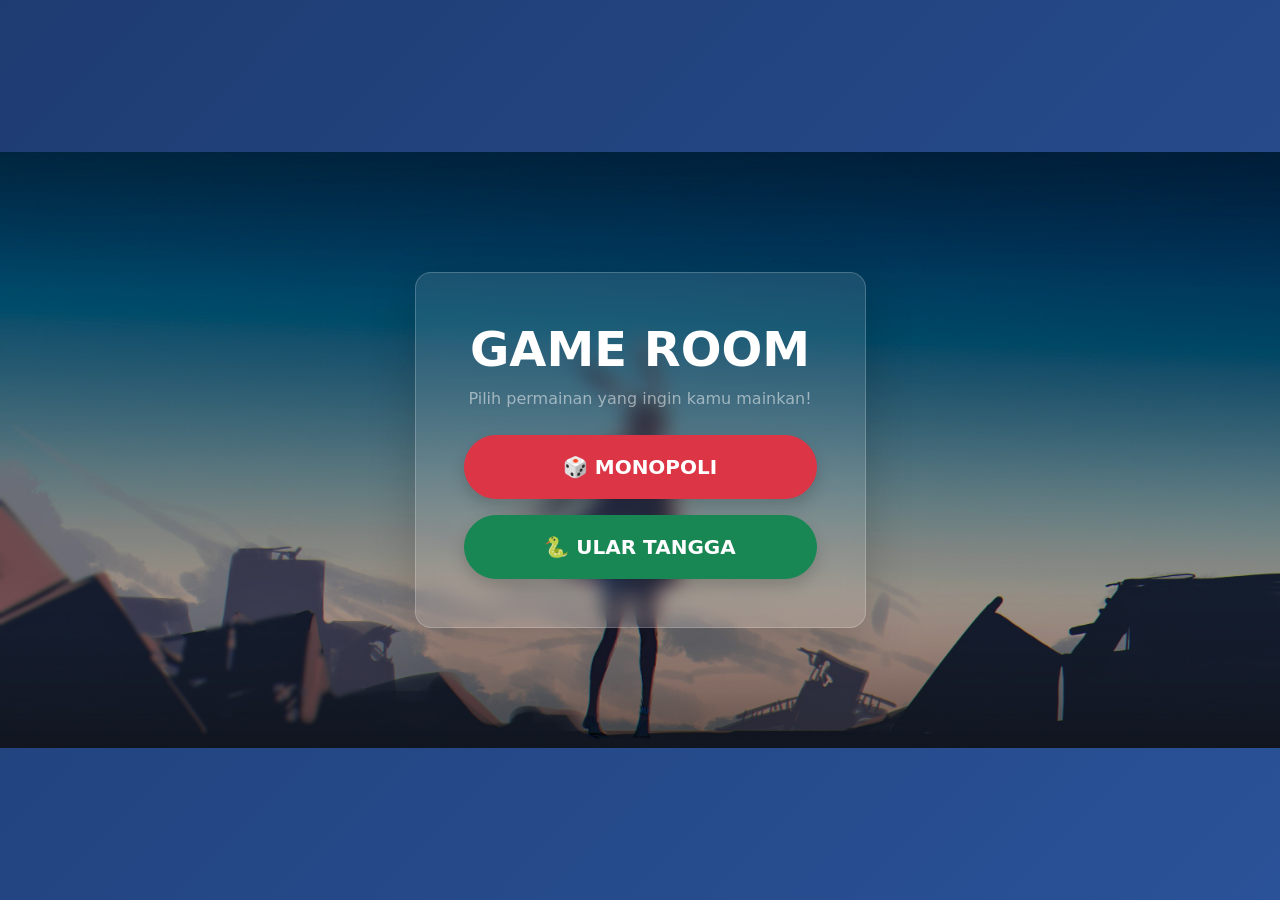
<file: index.html>
<!DOCTYPE html>
<html lang="id">
<head>
    <meta charset="UTF-8">
    <meta name="viewport" content="width=device-width, initial-scale=1.0">
    <title>Kelompok 5 tampan</title>
    <link href="https://cdn.jsdelivr.net/npm/bootstrap@5.3.3/dist/css/bootstrap.min.css" rel="stylesheet">
    
    <style>
        /* Kustomisasi sedikit untuk background gradient dan efek blur */
        body {
            background: linear-gradient(135deg, #1e3c72, #2a5298);
        }
        .custom-card {
            background: rgba(255, 255, 255, 0.1);
            backdrop-filter: blur(10px);
            border: 1px solid rgba(255, 255, 255, 0.2);
        }
        .img-bg1{
          position: absolute;
          width: 100%;
        }
    </style>
</head>
<body class="vh-100 d-flex align-items-center justify-content-center text-white">

  <img class="img-bg1" src="assets/background/1142465(1).jpg">
    <div class="container">
        <div class="row justify-content-center">
            <div class="col-12 col-sm-10 col-md-8 col-lg-5">
                
                <div class="custom-card p-5 rounded-4 shadow-lg text-center">
                    
                    <h1 class="display-5 fw-bold text-uppercase tracking-wider mb-2">Game Room</h1>
                    <p class="text-white-50 mb-4">Pilih permainan yang ingin kamu mainkan!</p>
                    
                    <div class="d-grid gap-3">
                        
                        <a href="monopoli.html" class="btn btn-danger btn-lg py-3 fw-bold text-uppercase rounded-pill shadow">
                            🎲 Monopoli
                        </a>
                        
                        <a href="ulartangga.html" class="btn btn-success btn-lg py-3 fw-bold text-uppercase rounded-pill shadow">
                            🐍 Ular Tangga
                        </a>
                        
                    </div>
                    
                </div>

            </div>
        </div>
    </div>

    <script src="https://cdn.jsdelivr.net/npm/bootstrap@5.3.3/dist/js/bootstrap.bundle.min.js"></script>
</body>
</html>
</file>
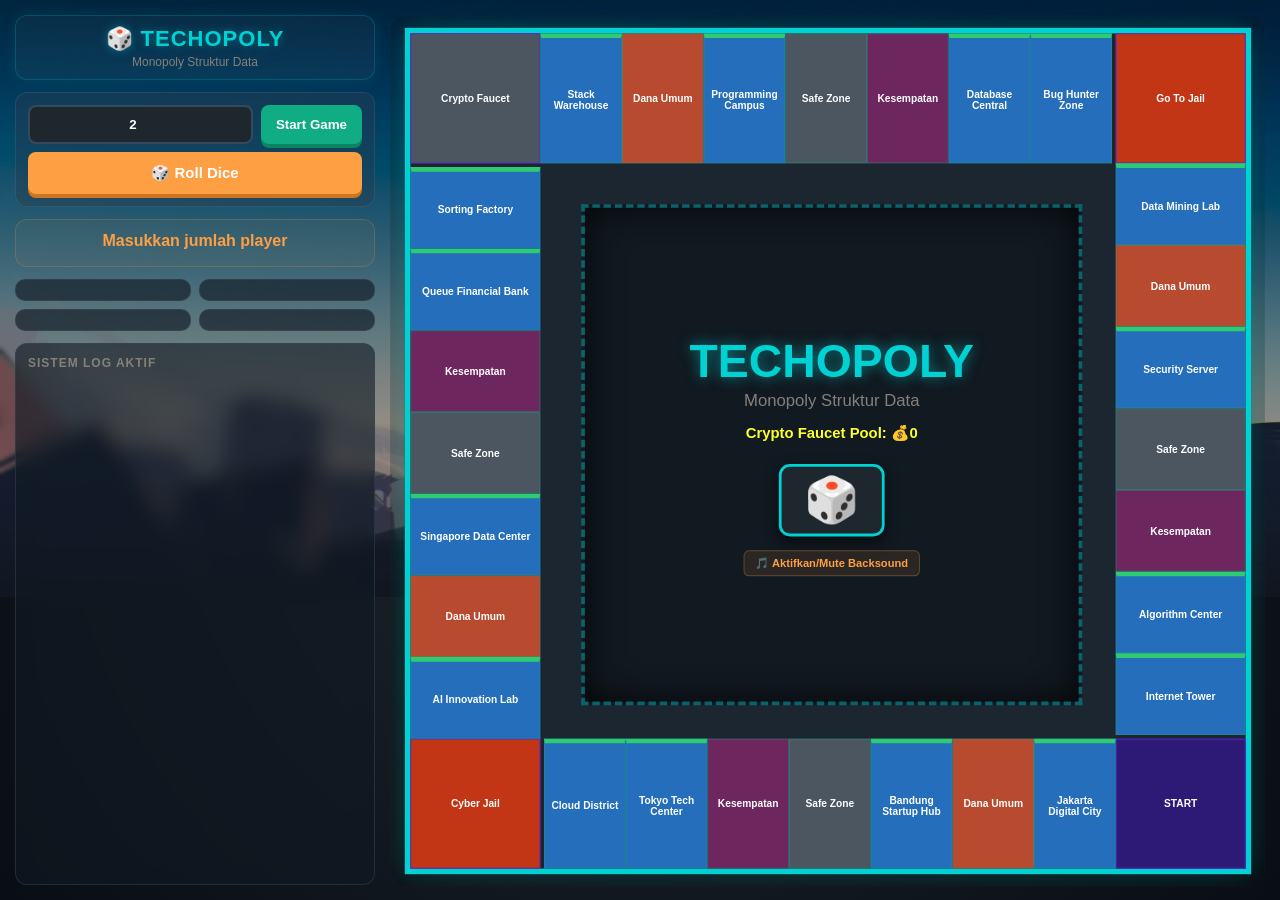
<file: monopoli.html>
<!DOCTYPE html>
<html lang="id">
<head>
<meta charset="UTF-8">
<meta name="viewport" content="width=device-width, initial-scale=1.0">
<title>TECHOPOLY - Monopoly Struktur Data</title>

<style>
/* ==========================================================================
   1. CORE STYLE & LAYOUT ENGINE (ZERO SCROLL)
   ========================================================================== */
body {
    margin: 0;
    padding: 0;
    background: radial-gradient(circle at center, #1e272e 0%, #090d14 100%);
    color: #ffffff;
    font-family: 'Segoe UI', -apple-system, BlinkMacSystemFont, Roboto, sans-serif;
    height: 100vh;
    width: 100vw;
    overflow: hidden;
    box-sizing: border-box;
}

.app-wrapper {
    display: flex;
    width: 100%;
    height: 100vh;
    padding: 15px;
    box-sizing: border-box;
    gap: 15px;
}

/* ==========================================================================
   2. SIDEBAR PANEL SYSTEM (LEFT AREA)
   ========================================================================== */
.sidebar {
    width: 360px;
    height: 100%;
    display: flex;
    flex-direction: column;
    gap: 12px;
    flex-shrink: 0;
    min-height: 0; /* Anti Overflow */
}

.brand-header {
    text-align: center;
    background: rgba(255, 255, 255, 0.03);
    border: 1px solid rgba(0, 210, 211, 0.2);
    border-radius: 12px;
    padding: 10px;
    box-shadow: 0 0 15px rgba(0, 210, 211, 0.1);
}

.brand-header h1 {
    margin: 0;
    font-size: 22px;
    color: #00d2d3;
    text-shadow: 0 0 10px rgba(0, 210, 211, 0.4);
    letter-spacing: 1px;
}

.brand-header p {
    margin: 3px 0 0 0;
    font-size: 12px;
    color: #84817a;
    font-weight: 500;
}

/* Glassmorphism Panel Base */
.panel {
    background: rgba(44, 62, 80, 0.4);
    backdrop-filter: blur(10px);
    -webkit-backdrop-filter: blur(10px);
    border: 1px solid rgba(255, 255, 255, 0.08);
    border-radius: 12px;
    padding: 12px;
}

.control-panel {
    display: flex;
    flex-direction: column;
    gap: 8px;
}

.input-group {
    display: flex;
    gap: 8px;
}

input {
    flex: 1;
    padding: 10px;
    border: 2px solid #34495e;
    background: #1e272e;
    color: white;
    border-radius: 8px;
    font-weight: bold;
    text-align: center;
    outline: none;
    transition: border 0.3s ease;
}

input:focus {
    border-color: #00d2d3;
}

button {
    padding: 10px 15px;
    border: none;
    background: #10ac84;
    color: white;
    border-radius: 8px;
    cursor: pointer;
    font-weight: bold;
    box-shadow: 0 4px 0 #0b8463;
    transition: all 0.1s ease;
}

button:hover { background: #1dd1a1; }
button:active { transform: translateY(2px); box-shadow: 0 2px 0 #0b8463; }
button:disabled { background: #57606f; box-shadow: none; cursor: not-allowed; transform: none; opacity: 0.6; }

#btnRoll {
    width: 100%;
    padding: 12px;
    font-size: 15px;
    background: #ff9f43;
    box-shadow: 0 4px 0 #cf751f;
}
#btnRoll:hover { background: #ffb167; }
#btnRoll:active { transform: translateY(2px); box-shadow: 0 2px 0 #cf751f; }

.state-panel {
    text-align: center;
    background: rgba(255, 159, 67, 0.05);
    border: 1px solid rgba(255, 159, 67, 0.2);
}

.turn-box {
    font-size: 16px;
    font-weight: bold;
    color: #ff9f43;
    margin-bottom: 4px;
}

.queue-box {
    font-size: 13px;
    color: #c8d6e5;
}

/* Dashboard Grid Player Cards */
.player-grid {
    display: grid;
    grid-template-columns: repeat(2, 1fr);
    gap: 8px;
}

.player-info {
    background: rgba(22, 32, 43, 0.7);
    border: 1px solid rgba(255, 255, 255, 0.05);
    border-radius: 10px;
    padding: 10px;
    font-size: 12px;
    line-height: 1.4;
    display: flex;
    flex-direction: column;
    max-height: 125px;
    box-sizing: border-box;
}

.player-info h3 {
    font-size: 14px;
    margin: 0 0 4px 0;
    display: flex;
    justify-content: space-between;
    align-items: center;
}

.property-container {
    flex-1: 1;
    overflow-y: auto;
    margin-top: 4px;
    padding-right: 2px;
}

.property-list {
    margin: 2px 0;
    padding-left: 14px;
    font-size: 10.5px;
    color: #ffdd59;
}

/* Custom Scrollbar */
.property-container::-webkit-scrollbar,
.log::-webkit-scrollbar {
    width: 4px;
}
.property-container::-webkit-scrollbar-thumb,
.log::-webkit-scrollbar-thumb {
    background: rgba(255, 255, 255, 0.2);
    border-radius: 4px;
}

.log-panel {
    flex: 1;
    display: flex;
    flex-direction: column;
    min-height: 0; /* Penting agar log bisa scroll di dalam flex */
    background: rgba(15, 25, 35, 0.6);
    border: 1px solid rgba(52, 73, 94, 0.5);
}

.log-title {
    font-size: 12px;
    text-transform: uppercase;
    letter-spacing: 1px;
    color: #84817a;
    margin-bottom: 6px;
    font-weight: bold;
}

.log {
    flex: 1;
    overflow-y: auto;
    color: #c8d6e5;
    font-size: 11.5px;
    line-height: 1.5;
    font-family: 'Courier New', Courier, monospace;
}

/* ==========================================================================
   3. BOARD SYSTEM CONTAINER (RIGHT VIEWPORT)
   ========================================================================== */
.board-viewport {
    flex: 1;
    display: flex;
    justify-content: center;
    align-items: center;
    background: rgba(0, 0, 0, 0.2);
    border-radius: 16px;
    border: 1px solid rgba(255, 255, 255, 0.03);
    overflow: hidden;
    position: relative;
    height: 100%;
}

/* Canvas Board Tetap 900x900 secara internal, diskalakan via JS Engine */
.board {
    width: 900px;
    height: 900px;
    background: #1b2631;
    border: 6px solid #00d2d3;
    position: relative;
    box-shadow: 0 0 35px rgba(0, 210, 211, 0.25);
    flex-shrink: 0;
    transform-origin: center center;
}

.tile {
    position: absolute;
    border: 1px solid rgba(16, 172, 132, 0.4);
    box-sizing: border-box;
    display: flex;
    justify-content: center;
    align-items: center;
    text-align: center;
    font-size: 11px;
    font-weight: bold;
    padding: 6px;
    color: #ffffff;
    transition: all 0.2s ease;
}

.tile:hover {
    filter: brightness(1.15);
    box-shadow: inset 0 0 12px rgba(0, 210, 211, 0.3);
}

.corner {
    width: 140px;
    height: 140px;
    background: #2c1a76;
    color: #ffffff;
    border: 1px solid #5f27cd;
}

.horizontal { width: 88px; height: 140px; }
.vertical { width: 140px; height: 88px; }

.property { background: #246ebb; border-top: 5px solid #2ecc71; }
.chance { background: #6d265e; }
.community { background: #b84a30; }
.safe { background: #4b5661; }
.jail { background: #c23616; }

.center-area {
    position: absolute;
    width: 532px;
    height: 532px;
    left: 184px;
    top: 184px;
    background: #111921;
    border: 4px dashed rgba(0, 210, 211, 0.4);
    display: flex;
    justify-content: center;
    align-items: center;
    flex-direction: column;
    box-shadow: inset 0 0 40px rgba(0,0,0,0.8);
}

.center-area h1 { font-size: 50px; margin: 0; color: #00d2d3; text-shadow: 0 0 15px rgba(0, 210, 211, 0.6); font-weight: 900; }
.center-area p { font-size: 18px; color: #84817a; margin: 4px 0; font-weight: 500; }

.dice-visual {
    font-size: 48px;
    margin-top: 20px;
    background: #1e272e;
    padding: 8px 24px;
    border: 3px solid #00d2d3;
    border-radius: 12px;
    box-shadow: 0 6px 15px rgba(0,0,0,0.6);
    color: white;
    transition: transform 0.1s ease;
}

.player {
    width: 26px;
    height: 26px;
    border-radius: 50%;
    position: absolute;
    z-index: 99;
    transition: all .35s cubic-bezier(0.25, 1, 0.5, 1);
    display: flex;
    justify-content: center;
    align-items: center;
    color: white;
    font-size: 11px;
    font-weight: 900;
    border: 2px solid white;
    box-shadow: 0 0 10px rgba(255,255,255,0.8);
}

.audio-control { 
    margin-top: 15px; 
    font-size: 12px; 
    color: #ff9f43; 
    cursor: pointer; 
    text-decoration: none; 
    font-weight: bold; 
    background: rgba(255, 159, 67, 0.1);
    padding: 6px 12px;
    border-radius: 6px;
    border: 1px solid rgba(255, 159, 67, 0.3);
    transition: all 0.2s ease;
}
.audio-control:hover {
    background: rgba(255, 159, 67, 0.2);
    box-shadow: 0 0 10px rgba(255, 159, 67, 0.3);
}
.img-bg2{
    position: absolute;
    width: 100%;
    z-index: -20;
}
</style>
</head>
<body>
<img class="img-bg2" src="assets/background/1142465(1).jpg">
<div class="app-wrapper">
    <div class="sidebar">
        <div class="brand-header">
            <h1>🎲 TECHOPOLY</h1>
            <p>Monopoly Struktur Data</p>
        </div>

        <div class="panel control-panel">
            <div class="input-group">
                <input type="number" id="playerCount" min="2" max="4" value="2" placeholder="2-4 Player">
                <button id="btnStart" onclick="startGame()">Start Game</button>
            </div>
            <button id="btnRoll" onclick="rollDice()">🎲 Roll Dice</button>
        </div>

        <div class="panel state-panel">
            <div class="turn-box" id="turnInfo">Masukkan jumlah player</div>
            <div class="queue-box" id="queueDisplay"></div>
        </div>

        <div class="player-grid">
            <div id="p1box" class="player-info"></div>
            <div id="p2box" class="player-info"></div>
            <div id="p3box" class="player-info"></div>
            <div id="p4box" class="player-info"></div>
        </div>

        <div class="panel log-panel">
            <div class="log-title">Sistem Log Aktif</div>
            <div class="log" id="log"></div>
        </div>
    </div>

    <div class="board-viewport" id="boardContainer">
        <div class="board" id="board">
            <div class="center-area">
                <h1>TECHOPOLY</h1>
                <p>Monopoly Struktur Data</p>
                <p id="poolDisplay" style="font-size: 16px; margin-top: 10px; color: #ffff2e; font-weight: bold;">Crypto Faucet Pool: 💰0</p>
                <div id="diceVisual" class="dice-visual">🎲</div>
                <div class="audio-control" onclick="toggleBGM()">🎵 Aktifkan/Mute Backsound</div>
            </div>
        </div>
    </div>
</div>

<audio id="bgm" loop src="assets/sound effect/TIKI TIKI Slowed.mp3.mp3" preload="auto"></audio>
<audio id="sfxDice" src="assets/sound effect/efek-roll-dice.mp3" preload="auto"></audio>
<audio id="sfxStep" src="assets/sound effect/efek-melangkah.mp3" preload="auto"></audio>
<audio id="sfxCorrect" src="/assets/sound effect/family-feud-good-answer.mp3" preload="auto"></audio>
<audio id="sfxWrong" src="/assets/sound effect/nope-construction-worker-tf2-gaming-sound-effect-hd_ai7HT0p.mp3" preload="auto"></audio>

<audio id="sfxFaucet" src="assets/sound effect/achievements2.mp3" preload="auto"></audio>
<audio id="sfxBuy" src="assets/sound effect/getmoney.mp3" preload="auto"></audio>
<audio id="sfxCard" src="assets/sound effect/achievements.mp3" preload="auto"></audio>
<audio id="sfxWin" src="assets/sound effect/windah-absolute-cinema.mp3" preload="auto"></audio>
<audio id="sfxLose" src="assets/sound effect/kucing-ketawa.mp3" preload="auto"></audio>

<script>
const board = document.getElementById("board");
const logBox = document.getElementById("log");
const turnInfo = document.getElementById("turnInfo");
const queueDisplay = document.getElementById("queueDisplay");
const poolDisplay = document.getElementById("poolDisplay");
const diceVisual = document.getElementById("diceVisual");
const btnRoll = document.getElementById("btnRoll");

// Audio Selector Utama
const bgm = document.getElementById("bgm");
const sfxDice = document.getElementById("sfxDice");
const sfxStep = document.getElementById("sfxStep");
const sfxCorrect = document.getElementById("sfxCorrect");
const sfxWrong = document.getElementById("sfxWrong");

// Audio Selector Slot Baru Anda
const sfxFaucet = document.getElementById("sfxFaucet");
const sfxBuy = document.getElementById("sfxBuy");
const sfxCard = document.getElementById("sfxCard");
const sfxWin = document.getElementById("sfxWin");
const sfxLose = document.getElementById("sfxLose");

const colors = ["#ff4d4d", "#3498db", "#2ecc71", "#f1c40f"];
const diceFaces = ["🎲", "⚀", "⚁", "⚂", "⚃", "⚄", "⚅"];

let players = [];
let turnQueue = [];
let gameStarted = false;
let isMoving = false;
let freeParkingPool = 0; 

const targetMoney = 1000; 
const tiles = [];

const CYBER_JAIL_INDEX = 8;
const FREE_PARKING_INDEX = 16;
const GO_TO_JAIL_INDEX = 24;

// Atur Volume Suara
bgm.volume = 0.2;
sfxDice.volume = 0.6;
sfxStep.volume = 0.5;
sfxCorrect.volume = 0.6;
sfxWrong.volume = 0.6;

// Atur Volume Suara Slot Baru
sfxFaucet.volume = 0.6;
sfxBuy.volume = 0.6;
sfxCard.volume = 0.6;
sfxWin.volume = 0.7;
sfxLose.volume = 0.7;

function toggleBGM() {
    if (bgm.paused) {
        bgm.play().catch(e => alert("Silakan klik sembarang area di web/board terlebih dahulu, baru nyalakan musiknya kembali!"));
        addLog("🎵 Backsound diaktifkan.");
    } else {
        bgm.pause();
        addLog("🎵 Backsound dimatikan (Mute).");
    }
}

function createTiles(){
    tiles.length = 0;
    const names = [
        "START", "Jakarta Digital City", "Dana Umum", "Bandung Startup Hub", "Safe Zone", "Kesempatan", "Tokyo Tech Center", "Cloud District",
        "Cyber Jail", "AI Innovation Lab", "Dana Umum", "Singapore Data Center", "Safe Zone", "Kesempatan", "Queue Financial Bank", "Sorting Factory",
        "Crypto Faucet", "Stack Warehouse", "Dana Umum", "Programming Campus", "Safe Zone", "Kesempatan", "Database Central", "Bug Hunter Zone",
        "Go To Jail", "Data Mining Lab", "Dana Umum", "Security Server", "Safe Zone", "Kesempatan", "Algorithm Center", "Internet Tower"
    ];

    let path = [];
    path.push({x:760,y:760,w:140,h:140});
    for(let i=0;i<7;i++) { path.push({x:672-(i*88), y:760, w:88, h:140}); }
    path.push({x:0,y:760,w:140,h:140});
    for(let i=0;i<7;i++) { path.push({x:0, y:672-(i*88), w:140, h:88}); }
    path.push({x:0,y:0,w:140,h:140});
    for(let i=0;i<7;i++) { path.push({x:140+(i*88), y:0, w:88, h:140}); }
    path.push({x:760,y:0,w:140,h:140});
    for(let i=0;i<7;i++) { path.push({x:760, y:140+(i*88), w:140, h:88}); }

    for(let i=0;i<32;i++){
        let type = "property";
        if(names[i].includes("Dana")) type = "community";
        if(names[i].includes("Kesempatan")) type = "chance";
        if(names[i].includes("Safe")) type = "safe";
        if(names[i].includes("Jail")) type = "jail";
        if(names[i] === "START") type = "start";
        if(names[i] === "Crypto Faucet") type = "safe";
        if(names[i] === "Go To Jail") type = "jail";

        tiles.push({
            name:names[i],
            type:type,
            price:100 + (i*5),
            rent:20 + (i*2),
            owner:null,
            x:path[i].x, y:path[i].y, w:path[i].w, h:path[i].h
        });
    }
}
createTiles();

function createBoard(){
    document.querySelectorAll(".tile").forEach(e => e.remove());
    tiles.forEach(tile=>{
        let div = document.createElement("div");
        div.classList.add("tile");
        if(tile.w === 140 && tile.h === 140) { div.classList.add("corner"); }
        else if(tile.h === 140) { div.classList.add("horizontal"); }
        else { div.classList.add("vertical"); }

        if(tile.type === "property") div.classList.add("property");
        if(tile.type === "chance") div.classList.add("chance");
        if(tile.type === "community") div.classList.add("community");
        if(tile.type === "safe") div.classList.add("safe");
        if(tile.type === "jail") div.classList.add("jail");

        div.style.left = tile.x + "px";
        div.style.top = tile.y + "px";
        div.innerHTML = tile.name;
        board.appendChild(div);
    });
}
createBoard();

/* 2. BANK SOAL ASLI */
const storyChallenges = [
    // --- QUEUE / FIFO (5 Soal) ---
    { 
        question: "Di sebuah bank digital, pelanggan yang datang lebih dulu selalu dilayani terlebih dahulu agar sistem tetap adil. Sistem apakah ini?\n\nA. FIFO\nB. LIFO\nC. Random Access", 
        answer:"A", penalty:30, reward:80, explanation:"Benar! Bank menggunakan konsep antrean FIFO (First In First Out)." 
    },
    { 
        question: "Struktur data linier yang menyisipkan data dari belakang (rear) dan menghapus dari depan (front) disebut...?\n\nA. Stack\nB. Queue\nC. Tree", 
        answer:"B", penalty:30, reward:80, explanation:"Benar! Itu adalah mekanisme dari Queue (Antrean)." 
    },
    { 
        question: "Kondisi eror ketika mencoba memasukkan data baru ke dalam Queue yang kapasitasnya sudah penuh disebut...?\n\nA. Underflow\nB. Shadowing\nC. Overflow", 
        answer:"C", penalty:25, reward:70, explanation:"Benar! Kondisi penuh pada struktur data disebut Overflow." 
    },
    { 
        question: "Operasi untuk mengeluarkan atau menghapus elemen pertama dari sebuah struktur data Queue dinamakan...?\n\nA. Enqueue\nB. Dequeue\nC. Pop", 
        answer:"B", penalty:30, reward:85, explanation:"Benar! Enqueue untuk menambah, Dequeue untuk menghapus data Queue." 
    },
    { 
        question: "Pada Queue, jika elemen X masuk pada urutan ke-3, maka elemen X tersebut akan keluar pada urutan ke-berapa?\n\nA. Urutan ke-1\nB. Urutan terakhir\nC. Urutan ke-3", 
        answer:"C", penalty:25, reward:75, explanation:"Benar! Karena FIFO, urutan masuk sama dengan urutan keluar." 
    },

    // --- STACK / LIFO (5 Soal) ---
    { 
        question: "Seorang koki menumpuk piring bersih di dapur. Saat digunakan, piring paling atas diambil lebih dulu. Konsep apakah ini?\n\nA. LIFO\nB. FIFO\nC. Linear Search", 
        answer:"A", penalty:30, reward:80, explanation:"Benar! Tumpukan piring menerapkan konsep LIFO (Last In First Out)." 
    },
    { 
        question: "Struktur data tumpukan di mana operasi penambahan dan penghapusan data hanya bisa dilakukan pada ujung 'Top' dinamakan...?\n\nA. Queue\nB. Linked List\nC. Stack", 
        answer:"C", penalty:30, reward:80, explanation:"Benar! Struktur data tumpukan tersebut adalah Stack." 
    },
    { 
        question: "Operasi dasar pada Stack yang berfungsi untuk memasukkan data baru ke posisi paling atas disebut...?\n\nA. Push\nB. Pop\nC. Peek", 
        answer:"A", penalty:25, reward:70, explanation:"Benar! Push digunakan untuk menyisipkan elemen baru ke Stack." 
    },
    { 
        question: "Fitur tombol 'Undo' pada text editor (seperti VS Code atau Word) menerapkan prinsip struktur data apa?\n\nA. Queue\nB. Stack\nC. Graph", 
        answer:"B", penalty:35, reward:90, explanation:"Benar! Undo mengambil data aksi terakhir yang kita lakukan (LIFO/Stack)." 
    },
    { 
        question: "Kondisi eror ketika kita melakukan operasi mengambil data (POP) pada tumpukan Stack yang kosong disebut...?\n\nA. Underflow\nB. Overflow\nC. Crash Error", 
        answer:"A", penalty:30, reward:80, explanation:"Benar! Mengambil data dari wadah kosong menyebabkan Underflow." 
    },

    // --- SORTING (5 Soal) ---
    { 
        question: "Proses menyusun dan mengurutkan data acak dari nilai terkecil ke terbesar atau sebaliknya disebut...?\n\nA. Searching\nB. Sorting\nC. Slicing", 
        answer:"B", penalty:25, reward:70, explanation:"Benar! Mengurutkan data disebut proses sorting." 
    },
    { 
        question: "Algoritma sorting yang membandingkan elemen berdekatan dan menukarnya berulang-ulang seperti gelembung adalah...?\n\nA. Quick Sort\nB. Bubble Sort\nC. Insertion Sort", 
        answer:"B", penalty:30, reward:80, explanation:"Benar! Gelembung penukaran berdampingan adalah ciri Bubble Sort." 
    },
    { 
        question: "Metode pengurutan data dari nilai terbesar ke nilai terkecil disebut dengan istilah...?\n\nA. Ascending\nB. Hashing\nC. Descending", 
        answer:"C", penalty:25, reward:75, explanation:"Benar! Descending artinya dari besar ke kecil." 
    },
    { 
        question: "Algoritma sorting yang membagi array menjadi dua bagian lalu menggabungkannya kembali secara terurut disebut...?\n\nA. Merge Sort\nB. Selection Sort\nC. Radix Sort", 
        answer:"A", penalty:35, reward:90, explanation:"Benar! Merge Sort membagi (divide) lalu menyatukan kembali (merge)." 
    },
    { 
        question: "Bila array angka [3, 1, 4] diurutkan secara Ascending, angka berapakah yang akan menempati indeks pertama (indeks 0)?\n\nA. 3\nB. 1\nC. 4", 
        answer:"B", penalty:20, reward:70, explanation:"Benar! Setelah diurutkan menjadi [1, 3, 4], jadi indeks 0 adalah angka 1." 
    },

    // --- LINKED LIST (5 Soal) ---
    { 
        question: "Rangkaian gerbong kereta api yang saling terhubung satu sama lain mirip dengan visualisasi struktur data...?\n\nA. Linked List\nB. Stack\nC. Matrix Array", 
        answer:"A", penalty:35, reward:90, explanation:"Benar! Gerbong terhubung via sambungan/alamat penunjuk seperti Linked List." 
    },
    { 
        question: "Komponen dasar Linked List berupa objek tunggal yang menampung data dan alamat pointer disebut dengan...?\n\nA. Element\nB. Block\nC. Node", 
        answer:"C", penalty:30, reward:80, explanation:"Benar! Komponen penyusun Linked List dinamakan Node." 
    },
    { 
        question: "Pointer penunjuk khusus yang menyimpan alamat letak elemen pertama di dalam sebuah Linked List disebut...?\n\nA. Head\nB. Tail\nC. Center", 
        answer:"A", penalty:30, reward:85, explanation:"Benar! Alamat pembuka Linked List dipegang oleh Head." 
    },
    { 
        question: "Pointer dari Node terakhir pada sebuah Single Linked List akan diarahkan ke tujuan kosong yaitu bernilai...?\n\nA. Zero\nB. Void\nC. Null", 
        answer:"C", penalty:25, reward:80, explanation:"Benar! Ujung akhir Linked List ditandai dengan rujukan ke NULL." 
    },
    { 
        question: "Linked List yang memiliki dua pointer penunjuk (satu ke node sesudahnya dan satu ke node sebelumnya) disebut...?\n\nA. Double Linked List\nB. Circular Linked List\nC. Binary List", 
        answer:"A", penalty:40, reward:95, explanation:"Benar! Pointer maju dan mundur merupakan ciri Double Linked List." 
    }
];

const chanceCards = [
    "🚀 Startup anda viral! +100 uang",
    "💻 Sistem server rusak. Denda -70 uang masuk kas Crypto Faucet",
    "📈 Investasi AI berhasil. +120 uang",
    "🖨 Printer overload karena antrian panjang. Bayar denda 50 ke Crypto Faucet",
    "⚡ Anda menemukan algoritma baru. Maju 3 langkah"
];

const communityCards = [
    "📦 Gudang data berhasil dirapikan. +80 uang",
    "🔌 Server mati mendadak. Denda -60 uang masuk kas Crypto Faucet",
    "📊 Data pelanggan berhasil diurutkan. +90 uang",
    "🧠 Tim programmer menemukan bug besar. Denda -50 uang masuk kas Crypto Faucet",
    "💰 Perusahaan mendapat investor baru. +100 uang"
];

function startGame(){
    let count = parseInt(document.getElementById("playerCount").value);
    if(isNaN(count) || count < 2 || count > 4){
        alert("Player harus 2-4");
        return;
    }

    bgm.play().catch(e => console.log("Menunggu aksi pertama user untuk menyalakan audio."));

    players = [];
    turnQueue = [];
    freeParkingPool = 0;
    poolDisplay.innerHTML = "Crypto Faucet Pool: 💰" + freeParkingPool;
    diceVisual.innerHTML = "🎲";

    tiles.forEach(tile=>{ tile.owner = null; });
    document.querySelectorAll(".player").forEach(e=>e.remove());

    for(let i=0; i<count; i++){
        let player = document.createElement("div");
        player.classList.add("player");
        player.style.background = colors[i];
        player.innerHTML = i+1;
        board.appendChild(player);

        players.push({
            name:"P"+(i+1),
            money:500,
            position:0,
            properties:[],
            element:player,
            jailTurns: 0 
        });
        turnQueue.push(i);
    }

    gameStarted = true;
    isMoving = false;
    btnRoll.disabled = false;
    updateAllPlayerPositions();
    updateUI();
    addLog("🎮 Game dimulai! Aktifkan audio melalui tombol di tengah jika belum terdengar.");
}

function updateAllPlayerPositions(){
    tiles.forEach((tile,tileIndex)=>{
        let playersInTile = [];
        players.forEach((player,index)=>{
            if(player.position === tileIndex){
                playersInTile.push({ player:player, index:index });
            }
        });

        playersInTile.forEach((data,order)=>{
            let playerSize = 24;
            let spacing = 4;
            let cols = 2;
            let row = Math.floor(order / cols);
            let col = order % cols;
            let offsetX = 12 + (col * (playerSize + spacing));
            let offsetY = 12 + (row * (playerSize + spacing));

            data.player.element.style.left = (tile.x + offsetX) + "px";
            data.player.element.style.top = (tile.y + offsetY) + "px";
        });
    });
}

function updateUI(){
    const boxes = [
        document.getElementById("p1box"),
        document.getElementById("p2box"),
        document.getElementById("p3box"),
        document.getElementById("p4box")
    ];

    boxes.forEach(box => {
        box.innerHTML = "";
        box.style.display = "none"; 
    });

    players.forEach((player,index)=>{
        boxes[index].style.display = "flex"; 
        let propsHTML = "";
        if(player.properties.length > 0) {
            propsHTML = "<ol class='property-list'>";
            player.properties.forEach(p => { propsHTML += `<li>${p}</li>`; });
            propsHTML += "</ol>";
        } else {
            propsHTML = "<span style='font-size:10px; color:#aaa;'>Belum ada properti</span>";
        }

        let statusJail = player.jailTurns > 0 ? ` <span style="color:#ee5253; font-size:11px;">🔒 Jailed</span>` : "";

        boxes[index].innerHTML = `
            <h3 style="color:${colors[index]};">${player.name}${statusJail}</h3>
            <div>💰 Saldo: <b>${player.money}</b></div>
            <div class="property-container">
                <div style="font-weight:bold; font-size:11px; border-bottom: 1px solid rgba(255,255,255,0.1); padding-bottom:2px;">Aset Properti:</div>
                ${propsHTML}
            </div>
        `;
    });

    poolDisplay.innerHTML = "Crypto Faucet Pool: 💰" + freeParkingPool;

    if (turnQueue.length > 0 && gameStarted) {
        turnInfo.innerHTML = "🎯 Giliran " + players[turnQueue[0]].name;
        let queueText = "";
        turnQueue.forEach(index=>{
            queueText += `<span style="color:${colors[index]}">[${players[index].name}]</span> ➜ `;
        });
        queueDisplay.innerHTML = queueText.slice(0, -3);
    }
}

function addLog(text){
    logBox.innerHTML += "⚡ " + text + "<br>";
    logBox.scrollTop = logBox.scrollHeight;
}

function rollDice(){
    if(!gameStarted || isMoving) return;

    let currentPlayer = turnQueue[0];

    if(players[currentPlayer].jailTurns > 0) {
        players[currentPlayer].jailTurns--;
        addLog(`🔒 ${players[currentPlayer].name} berada di Cyber Jail dan kehilangan putaran ini! (Sisa hukuman: ${players[currentPlayer].jailTurns} turn)`);
        sfxWrong.currentTime = 0;
        sfxWrong.play();
        alert(`🔒 ${players[currentPlayer].name} kehilangan turn saat ini karena dipenjara.`);
        nextTurn();
        return;
    }

    isMoving = true; 
    btnRoll.disabled = true; 
    btnRoll.innerHTML = "🎲 Rolling...";

    sfxDice.currentTime = 0;
    sfxDice.play().catch(e=>console.log(e));

    let counter = 0;
    let rollInterval = setInterval(() => {
        let randomFace = Math.floor(Math.random() * 6) + 1;
        diceVisual.innerHTML = diceFaces[randomFace];
        diceVisual.style.transform = `scale(${1 + (Math.random() * 0.2)}) rotate(${Math.random() * 20 - 10}deg)`;
        counter++;
        
        if(counter > 6) {
            clearInterval(rollInterval);
            diceVisual.style.transform = "none";
            
            let dice = Math.floor(Math.random()*6)+1;
            diceVisual.innerHTML = diceFaces[dice] + " (" + dice + ")";
            btnRoll.innerHTML = "🎲 Roll Dice";

            addLog("🎲 " + players[currentPlayer].name + " mendapat angka " + dice);
            movePlayer(currentPlayer, dice);
        }
    }, 100);
}

function movePlayer(playerIndex,steps){
    let count = 0;
    let interval = setInterval(()=>{
        players[playerIndex].position++;

        sfxStep.currentTime = 0;
        sfxStep.play().catch(e=>console.log(e));

        if(players[playerIndex].position >= tiles.length){
            players[playerIndex].position = 0;
            players[playerIndex].money += 150;
            addLog("💰 " + players[playerIndex].name + " melewati START (+150)");
        }

        updateAllPlayerPositions();
        count++;

        if(count >= steps){
            clearInterval(interval);
            setTimeout(() => { processTile(playerIndex); }, 200); 
        }
    },400);
}

function processTile(playerIndex){
    let tile = tiles[players[playerIndex].position];
    addLog("📍 " + players[playerIndex].name + " berada di " + tile.name);

    if(players[playerIndex].position === GO_TO_JAIL_INDEX) {
        sfxWrong.currentTime = 0;
        sfxWrong.play();
        alert(`🚨 Ouch! ${players[playerIndex].name} melakukan illegal hacking! Anda dikirim langsung ke Cyber Jail.`);
        players[playerIndex].position = CYBER_JAIL_INDEX; 
        players[playerIndex].jailTurns = 1; 
        addLog(`🚨 ${players[playerIndex].name} dipindahkan ke Cyber Jail dan terkena skip status.`);
        updateAllPlayerPositions();
        nextTurn();
        return;
    }

    if(players[playerIndex].position === FREE_PARKING_INDEX) {
        sfxFaucet.currentTime = 0;
        sfxFaucet.play().catch(e => console.log(e));

        if(freeParkingPool > 0) {
            alert(`🎁 CRYPTO FAUCET! ${players[playerIndex].name} mendapatkan bonus koin terkumpul gratis sebesar 💰${freeParkingPool}!`);
            players[playerIndex].money += freeParkingPool;
            addLog(`🎁 ${players[playerIndex].name} menguras Crypto Faucet sebesar +${freeParkingPool}`);
            freeParkingPool = 0;
        } else {
            alert(`🟢 Anda singgah di Crypto Faucet, sayangnya tangki koin sedang kosong.`);
            addLog(`🟢 ${players[playerIndex].name} singgah di Crypto Faucet.`);
        }
    }

    if(tile.type === "property"){
        if(tile.owner === null){
            let buy = confirm(tile.name + "\nHarga: " + tile.price + "\nBeli properti?");
            if(buy){
                if(players[playerIndex].money >= tile.price){
                    players[playerIndex].money -= tile.price;
                    tile.owner = playerIndex;
                    players[playerIndex].properties.push(tile.name);
                    addLog("🏠 " + players[playerIndex].name + " membeli " + tile.name);
                    
                    sfxBuy.currentTime = 0;
                    sfxBuy.play().catch(e => console.log(e));
                } else {
                    sfxWrong.currentTime = 0;
                    sfxWrong.play();
                    alert("Uang tidak cukup");
                }
            }
        }
        else if(tile.owner !== null && tile.owner !== playerIndex){
            sfxWrong.currentTime = 0;
            sfxWrong.play();
            players[playerIndex].money -= tile.rent;
            players[tile.owner].money += tile.rent;
            addLog("💸 " + players[playerIndex].name + " membayar sewa ke " + players[tile.owner].name);
        }

        showChallenge(playerIndex);
        return; 
    }

    if(tile.type === "chance"){ processChance(playerIndex); return; }
    if(tile.type === "community"){ processCommunity(playerIndex); return; }

    if(tile.type === "safe" || tile.type === "start" || tile.type === "jail"){
        if(players[playerIndex].position === CYBER_JAIL_INDEX && players[playerIndex].jailTurns === 0) {
            addLog("🟢 Safe Zone: Berkunjung saja ke Cyber Jail.");
        } else if (players[playerIndex].position !== FREE_PARKING_INDEX) {
            addLog("🟢 Safe Zone");
        }
    }

    nextTurn();
}

function processChance(playerIndex){
    let card = chanceCards[Math.floor(Math.random()*chanceCards.length)];
    
    sfxCard.currentTime = 0;
    sfxCard.play().catch(e => console.log(e));

    alert("🎴 KESEMPATAN\n\n" + card);
    addLog("🎴 " + card);

    if(card.includes("+100")) players[playerIndex].money += 100;
    if(card.includes("+120")) players[playerIndex].money += 120;
    if(card.includes("-70")) { players[playerIndex].money -= 70; freeParkingPool += 70; }
    if(card.includes("Bayar denda 50")) { players[playerIndex].money -= 50; freeParkingPool += 50; }
    if(card.includes("Maju 3")){
        players[playerIndex].position += 3;
        if(players[playerIndex].position >= tiles.length){ players[playerIndex].position %= tiles.length; }
        updateAllPlayerPositions();
    }
    nextTurn();
}

function processCommunity(playerIndex){
    let card = communityCards[Math.floor(Math.random()*communityCards.length)];
    
    sfxCard.currentTime = 0;
    sfxCard.play().catch(e => console.log(e));

    alert("📦 DANA UMUM\n\n" + card);
    addLog("📦 " + card);

    if(card.includes("+80")) players[playerIndex].money += 80;
    if(card.includes("+90")) players[playerIndex].money += 90;
    if(card.includes("+100")) players[playerIndex].money += 100;
    if(card.includes("-60")) { players[playerIndex].money -= 60; freeParkingPool += 60; }
    if(card.includes("-50")) { players[playerIndex].money -= 50; freeParkingPool += 50; }
    nextTurn();
}

function showChallenge(playerIndex){
    let challenge = storyChallenges[Math.floor(Math.random()*storyChallenges.length)];
    
    let choose = confirm("⚡ TANTANGAN STRUKTUR DATA!\n\nJawab kuis Pilihan Ganda untuk mendapatkan bonus modal.\n\nOK = Jawab Kuis\nCancel = Lewati & Bayar Denda 💰" + challenge.penalty + " ke Crypto Faucet");

    if(choose){
        let ans = prompt(challenge.question + "\n\nKetik Jawaban Anda (A, B, atau C):");

        if(ans && ans.toUpperCase().trim() === challenge.answer) {
            sfxCorrect.currentTime = 0;
            sfxCorrect.play().catch(e=>console.log(e));

            alert("✅ BENAR!\n\n" + challenge.explanation);
            players[playerIndex].money += challenge.reward;
            addLog("✅ " + players[playerIndex].name + " menjawab BENAR (+ " + challenge.reward + ")");
        } else {
            sfxWrong.currentTime = 0;
            sfxWrong.play().catch(e=>console.log(e));

            alert("❌ SALAH!\n\nJawaban yang benar adalah " + challenge.answer + ".\n" + challenge.explanation + `\nDenda dialokasikan ke Crypto Faucet.`);
            players[playerIndex].money -= challenge.penalty;
            freeParkingPool += challenge.penalty;
            addLog("❌ " + players[playerIndex].name + " menjawab SALAH (-" + challenge.penalty + ")");
        }
    } else {
        sfxWrong.currentTime = 0;
        sfxWrong.play().catch(e=>console.log(e));
        players[playerIndex].money -= challenge.penalty;
        freeParkingPool += challenge.penalty;
        addLog("💸 " + players[playerIndex].name + " skip tantangan, denda masuk Crypto Faucet (-" + challenge.penalty + ")");
    }

    nextTurn();
}

function nextTurn(){
    if (!checkWinner()) {
        turnQueue.push(turnQueue.shift());
        isMoving = false;
        btnRoll.disabled = false; 
        updateUI();
    }
}

function checkWinner(){
    let gameOver = false;

    for (let player of players) {
        if(player.money >= targetMoney){
            sfxWin.currentTime = 0;
            sfxWin.play().catch(e => console.log(e));

            alert(`🎉 SELAMAT! ${player.name} adalah WINNER 🏆 karena berhasil mengumpulkan uang sebanyak 💰${player.money} (Target: ${targetMoney})!`);
            addLog(`🏆 ${player.name} MENANG PERMAINAN!`);
            gameOver = true;
            break;
        }
        if(player.money <= 0){
            sfxLose.currentTime = 0;
            sfxLose.play().catch(e => console.log(e));

            alert(`😭 ANDA BANGKRUT! ${player.name} mendapatkan gelar KEKALAHAN karena kehabisan modal bisnis.`);
            addLog(`💀 ${player.name} BANGKRUT! Game Selesai.`);
            gameOver = true;
            break;
        }
    }

    if (gameOver) {
        gameStarted = false;
        btnRoll.disabled = true;
        turnInfo.innerHTML = "🏁 GAME OVER 🏁";
        queueDisplay.innerHTML = "Permainan telah berakhir.";
        return true;
    }
    return false;
}

/* ==========================================================================
   4. DYNAMIC RESPONSIVE AUTO-SCALE ENGINE
   ========================================================================== */
function initResponsiveBoard() {
    const resizeBoard = () => {
        const container = document.getElementById("boardContainer");
        const boardEl = document.getElementById("board");
        if (!container || !boardEl) return;
        
        // Menghitung rasio skala terbaik berdasarkan lebar dan tinggi kontainer saat ini
        const scale = Math.min(container.clientWidth / 900, container.clientHeight / 900);
        
        // Terapkan transformasi skala secara presisi agar papan pas penuh di layar (diberi margin aman 4%)
        boardEl.style.transform = `scale(${scale * 0.96})`;
    };

    window.addEventListener("resize", resizeBoard);
    resizeBoard();
    setTimeout(resizeBoard, 200); // Fail-safe panggilan ulang setelah rendering awal selesai
}

// Inisialisasi engine skala otomatis saat window dimuat
window.addEventListener("DOMContentLoaded", initResponsiveBoard);
</script>

</body>
</html>
</file>
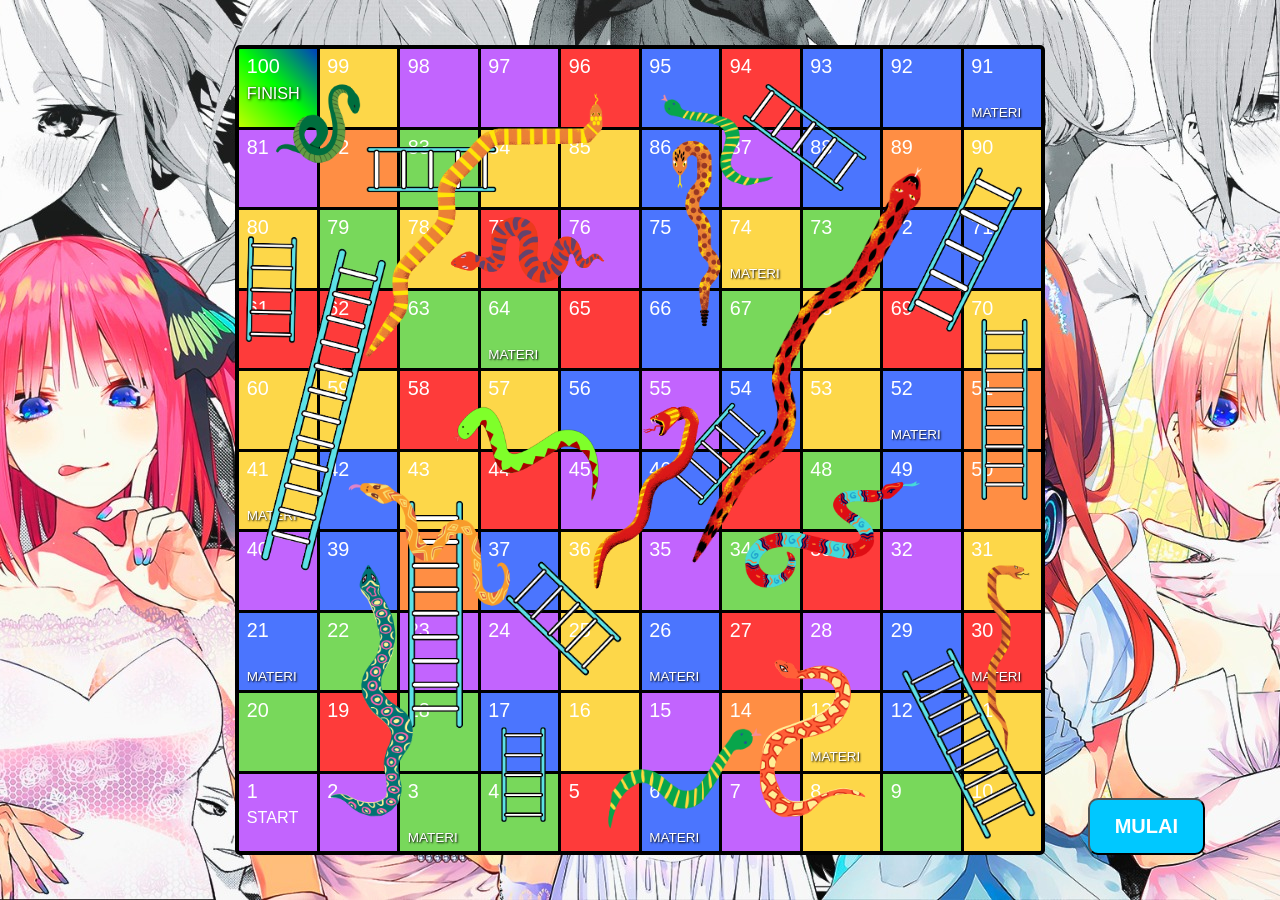
<file: ulartangga.html>
<!DOCTYPE html>
<html lang="id">
<head>
  <meta charset="UTF-8">
  <meta name="viewport" content="width=device-width, initial-scale=1.0">
  <title>ULTAR KEL 5</title>
  <link rel="stylesheet" href="ulartangga.css">
</head>
<body>

  <audio id="sfx-dice" src="assets/sound effect/efek-roll-dice.mp3"></audio>
  <audio id="sfx-step" src="assets/sound effect/efek-melangkah.mp3"></audio>
  <audio id="sfx-materi" src="assets/sound effect/materi.mp3"></audio>
  <audio id="sfx-naik-tangga" src="assets/sound effect/efek-naik-tangga.mp3"></audio>
  <audio id="sfx-gagal-tangga" src="assets/sound effect/efek-gagal-naik-tangga.mp3"></audio>
  <audio id="sfx-turun-ular" src="assets/sound effect/efek-turun-ular.mp3"></audio>
  <audio id="sfx-selamat-ular" src="assets/sound effect/efek-selamat-dari-ular.mp3"></audio>
  <audio id="sfx-gagal-finish" src="assets/sound effect/gagal-finish.mp3"></audio>
  <audio id="sfx-menang" src="assets/sound effect/efek-menang.mp3"></audio>
  <audio id="bgm-game" src="assets/sound effect/bgm-ular-tangga.mp3" loop></audio>

  <div class="game-wrapper">
    <div class="board" id="board"></div>
    <div id="players-container"></div>
    
    <button class="btn-mulai" id="btn-mulai">MULAI</button>

    <div class="side-panel hidden" id="side-panel">
      <div class="turn-indicator">Giliran:<br><span id="current-player" style="color: #ffffff; font-size: 20px;">Player 1</span></div>
      <img id="dice-img" src="assets/dadu/dadu-1.png" alt="Dadu">
      <button id="btn-roll">ROLL</button>
    </div>
  </div>

  <div class="overlay hidden" id="popup-petarung">
    <div class="popup-box">
      <h2>Jumlah petarung</h2>
      <div class="popup-controls">
        <select id="dropdown-petarung" class="dropdown-abu">
          <option value="1">1</option>
          <option value="2">2</option>
          <option value="3">3</option>
          <option value="4">4</option>
        </select>
        <button id="btn-gas" class="btn-abu">Gas</button>
      </div>
    </div>
  </div>

  <!-- OVERLAY POPUP MATERI -->
  <div class="overlay hidden" id="popup-materi">
    <div class="materi-box">
      <h2 id="materi-judul">judul materi</h2>
      <p id="materi-teks">isi materi</p>
      <button id="btn-materi-tutup">saya paham</button>
    </div>
  </div>

  <!-- NOTIFIKASI EXTRA ROLL -->
  <div id="notif-extra-roll" class="hidden">
    mendapatkan extra 1 roll dice
  </div>

  <div id="notif-extra-roll" class="hidden">
    mendapatkan extra 1 roll dice
  </div>

  <div id="notif-game" class="hidden">
    Pesan di sini
  </div>

  <div class="overlay hidden" id="popup-pertanyaan">
    <div class="materi-box"> <h2 id="tanya-judul">TANTANGAN!</h2>
      <p id="tanya-teks">teks pertanyaan akan muncul di sini</p>
      
      <div id="tanya-opsi-container" class="opsi-container"></div>
      
      <button id="btn-tanya-jawab">JAWAB</button>
    </div>
  </div>

  <script src="ulartangga.js"></script>
</body>
</html>
</file>
<file: ulartangga.css>
/* Menghapus jarak bawaan browser pada semua elemen */
* {
  margin: 0;
  padding: 0;
  box-sizing: border-box;
}

/* Mengatur tampilan layar utama agar elemen berada di tengah */
body {
  min-height: 100vh;
  display: flex;
  justify-content: center;
  align-items: center;
  
  /* --- KODE BACKGROUND BARU --- */
  background-image: url('assets/bgulartanga.jpeg'); /* Memanggil gambar dari folder assets */
  background-size: cover; /* Memastikan gambar menutupi seluruh layar tanpa terdistorsi */
  background-position: center; /* Memastikan gambar selalu berada di tengah */
  background-repeat: no-repeat; /* Mencegah gambar berulang/berjejer jika layar terlalu besar */
  background-attachment: fixed; /* Membuat background diam jika di-scroll (opsional) */
  /* ---------------------------- */

  font-family: 'Arial Black', Arial, sans-serif; 
}
/* Mengatur ukuran dan tata letak grid untuk papan ular tangga */
.board {
  width: 90vmin;
  height: 90vmin;
  display: grid;
  grid-template-columns: repeat(10, 1fr);
  grid-template-rows: repeat(10, 1fr);
  border: 4px solid black;
  background-color: black; 
  gap: 3px; 
  border-radius: 5px;
  overflow: hidden;
  position: relative;
}

/* Mengatur ruang di dalam masing-masing kotak grid */
.cell {
  position: relative;
  padding: 5px;
}


/* Mengatur posisi dan ukuran angka secara responsif */
.number {
  position: absolute;
  top: 8%; 
  left: 10%;
  font-size: 2.2vmin; 
  font-weight: 200;
  color: white; 
}

/* Mengatur posisi dan gaya tulisan 'MULAI' secara responsif */
.mulai-text {
  position: absolute;
  top: 45%; 
  left: 10%;
  font-size: 1.8vmin;
  font-weight: 500;
  color: white;
}

/* Mengatur posisi dan gaya tulisan 'FINISH' secara responsif */
.finish-text {
  position: absolute;
  top: 45%; 
  left: 10%;
  font-size: 1.8vmin;
  font-weight: 500;
  color: white;
  text-shadow: 1px 1px 3px black; 
}


/* Mengatur warna latar belakang pelangi dan memanggil animasinya */
.rainbow {
  /* Membuat gradasi warna pelangi */
  background: linear-gradient(45deg, #ff0000, #ff7f00, #ffff00, #00ff00, #0000ff, #4b0082, #9400d3);
  /* Memperbesar ukuran background agar bisa digeser-geser oleh animasi */
  background-size: 400% 400%;
  /* Menjalankan animasi bernama 'rainbowAnim' selama 5 detik, berulang tanpa henti (infinite) */
  animation: rainbowAnim 5s ease infinite;
}

/* Membuat urutan pergerakan animasi (menggeser posisi background) */
@keyframes rainbowAnim {
  0% {
    background-position: 0% 50%;
  }
  50% {
    background-position: 100% 50%;
  }
  100% {
    background-position: 0% 50%;
  }
}

/* Pengaturan untuk gambar Ular dan Tangga */
.obstacle-img {
  position: absolute;
  /* Pointer-events none agar gambar tidak menghalangi jika nanti kita ingin membuat kotak bisa diklik */
  pointer-events: none; 
  z-index: 10; /* Memastikan gambar berada di atas kotak angka */
  object-fit: contain;
}

/* Mengatur posisi dan gaya tulisan 'MATERI' di bagian bawah kotak */
.materi-text {
  position: absolute;
  bottom: 8%; /* Menempel di area bawah kotak */
  left: 10%;
  font-size: 1.5vmin; /* Ukuran font lebih kecil agar rapi */
  font-weight: 500;
  color: white;
  text-shadow: 1px 1px 2px black; /* Bayangan agar teks terbaca jelas */
}

/* --- WADAH GAME & TOMBOL MULAI --- */
.game-wrapper {
  position: relative; 
  /* Kunci ukuran wadah ini agar sama persis dengan ukuran papan */
  width: 90vmin;
  height: 90vmin;
}

.btn-mulai {
  position: absolute;
  bottom: 0; 
  right: -160px; 
  padding: 15px 25px;
  background-color: #00c8ff;
  color: white;
  border-radius: 10px;
  font-family: 'Arial Black', Arial, sans-serif;
  font-weight: 900;
  font-size: 20px;
  cursor: pointer;
  transition: transform 0.2s;
  z-index: 100;
}

.btn-mulai:hover {
  transform: scale(1.05);
  background: #0008ff;
}

/* --- OVERLAY & POPUP PETARUNG --- */
.overlay {
  position: fixed;
  top: 0; left: 0; width: 100vw; height: 100vh;
  background: rgba(0,0,0,0.8);
  display: flex;
  justify-content: center;
  align-items: center;
  z-index: 1000;
}

.hidden {
  display: none !important;
}

.popup-box {
  background: white;
  padding: 30px;
  border-radius: 15px;
  text-align: center;
}

.popup-box h2 {
  font-size: 28px;
  color: black;
  margin-bottom: 20px;
}

.popup-controls {
  display: flex;
  justify-content: center;
  align-items: center;
  gap: 15px;
}

.dropdown-abu {
  width: 250px;
  height: 45px;
  background: #a9a9a9; 
  border-radius: 10px;
  border: none;
  outline: none;
  font-family: 'Arial Black', Arial, sans-serif;
  font-weight: 900;
  font-size: 18px;
  color: black;
  cursor: pointer;
  appearance: none; 
  -webkit-appearance: none;
  text-align: center; 
}

.dropdown-abu:hover {
  background: #999;
}

.btn-abu {
  background: #a9a9a9;
  border: none;
  width: 80px;
  height: 45px;
  border-radius: 10px;
  font-family: 'Arial Black', Arial, sans-serif;
  font-weight: 900;
  font-size: 18px;
  color: black;
  cursor: pointer;
}

.btn-abu:hover {
  background: #888;
}

/* --- LAPISAN & ANIMASI BIDAK PEMAIN --- */
#players-container {
  position: absolute;
  top: 0; left: 0; 
  width: 100%; height: 100%;
  pointer-events: none; 
  z-index: 50; 
}

.player-pawn {
  position: absolute;
  transition: all 1s ease-in-out; 
  filter: drop-shadow(2px 4px 6px rgba(0,0,0,0.6)); 
  z-index: 60;
}

/* --- KOTAK DADU (SIDE PANEL) --- */
.side-panel {
  position: absolute;
  top: 50%; 
  right: -165px; /* Melayang murni di luar papan sebelah kanan */
  
  width: 160px;
  background: #00ccff; /* Warna ungu */
  border-radius: 15px;
  padding: 15px;
  display: flex;
  flex-direction: column;
  align-items: center;
  gap: 15px;
  box-shadow: 0 10px 20px rgba(0,0,0,0.5);
  z-index: 100;
}

.turn-indicator {
  color: white;
  font-size: 16px;
  font-weight: 900;
  text-align: center;
}

#dice-img {
  width: 90px;
  height: 90px;
  object-fit: contain;
}

#btn-roll {
  background: #9dff00;
  color: rgb(0, 0, 0);
  border: 3px solid black;
  font-weight: 900;
  font-size: 18px;
  padding: 8px;
  border-radius: 10px;
  cursor: pointer;
  width: 100%;
  transition: 0.2s;
}

#btn-roll:hover {
  transform: scale(1.05);
  background: #26ff00;
}

#btn-roll:disabled {
  background: #999;
  color: #555;
  cursor: not-allowed;
  transform: none;
}

/* --- POPUP MATERI (KOTAK UNGU) --- */
.materi-box {
  background: #8A2BE2; /* Warna ungu mirip dengan UI dadu */
  padding: 30px;
  border-radius: 15px;
  text-align: center;
  width: 80%; /* Agar tidak terlalu mentok ke pinggir layar */
  max-width: 600px;
  box-shadow: 0 10px 30px rgba(0,0,0,0.8);
  border: 4px solid black;
}

#materi-judul {
  font-size: 36px;
  color: black;
  margin-bottom: 20px;
  text-transform: capitalize;
}

#materi-teks {
  font-family: Arial, sans-serif;
  font-size: 20px;
  color: black;
  font-weight: bold;
  margin-bottom: 30px;
  line-height: 1.5;
}

#btn-materi-tutup {
  background: white;
  color: black;
  border: none;
  font-family: 'Arial Black', Arial, sans-serif;
  font-size: 20px;
  padding: 10px 40px;
  border-radius: 10px;
  cursor: pointer;
  transition: 0.2s;
  width: 80%;
}

#btn-materi-tutup:hover {
  background: #ddd;
  transform: scale(1.05);
}

/* --- NOTIFIKASI EXTRA ROLL --- */
#notif-extra-roll, #notif-game {
  position: fixed;
  bottom: 50px;
  left: 50%;
  transform: translateX(-50%);
  background: rgba(0, 0, 0, 0.8);
  color: white;
  padding: 15px 30px;
  border-radius: 30px;
  font-size: 18px;
  font-family: Arial, sans-serif;
  z-index: 2000;
  animation: slideUpFade 3s forwards;
}

@keyframes slideUpFade {
  0% { bottom: -50px; opacity: 0; }
  10% { bottom: 50px; opacity: 1; }
  80% { bottom: 50px; opacity: 1; }
  100% { bottom: 60px; opacity: 0; display: none; }
}

/* --- POPUP PERTANYAAN (PILIHAN GANDA) --- */
.opsi-container {
  display: flex;
  flex-direction: column;
  gap: 12px;
  margin-bottom: 25px;
}

.opsi-btn {
  background: white;
  color: black;
  border: 3px solid black;
  padding: 15px;
  font-size: 18px;
  font-family: Arial, sans-serif;
  font-weight: bold;
  border-radius: 10px;
  cursor: pointer;
  transition: 0.2s;
  text-align: left; /* Teks rata kiri */
}

.opsi-btn:hover {
  background: #eee;
}

/* Warna saat tombol opsi dipilih */
.opsi-btn.selected {
  background: #fdd749; /* Warna kuning khas tombol dadu Anda */
  border-color: #ff0000;
  transform: scale(1.02);
}

#btn-tanya-jawab {
  background: #4B75FE;
  color: white;
  border: 3px solid black;
  font-family: 'Arial Black', Arial, sans-serif;
  font-size: 20px;
  padding: 12px 40px;
  border-radius: 10px;
  cursor: pointer;
  transition: 0.2s;
  width: 80%;
}

#btn-tanya-jawab:hover {
  background: #2B55DE;
  transform: scale(1.05);
}
</file>
